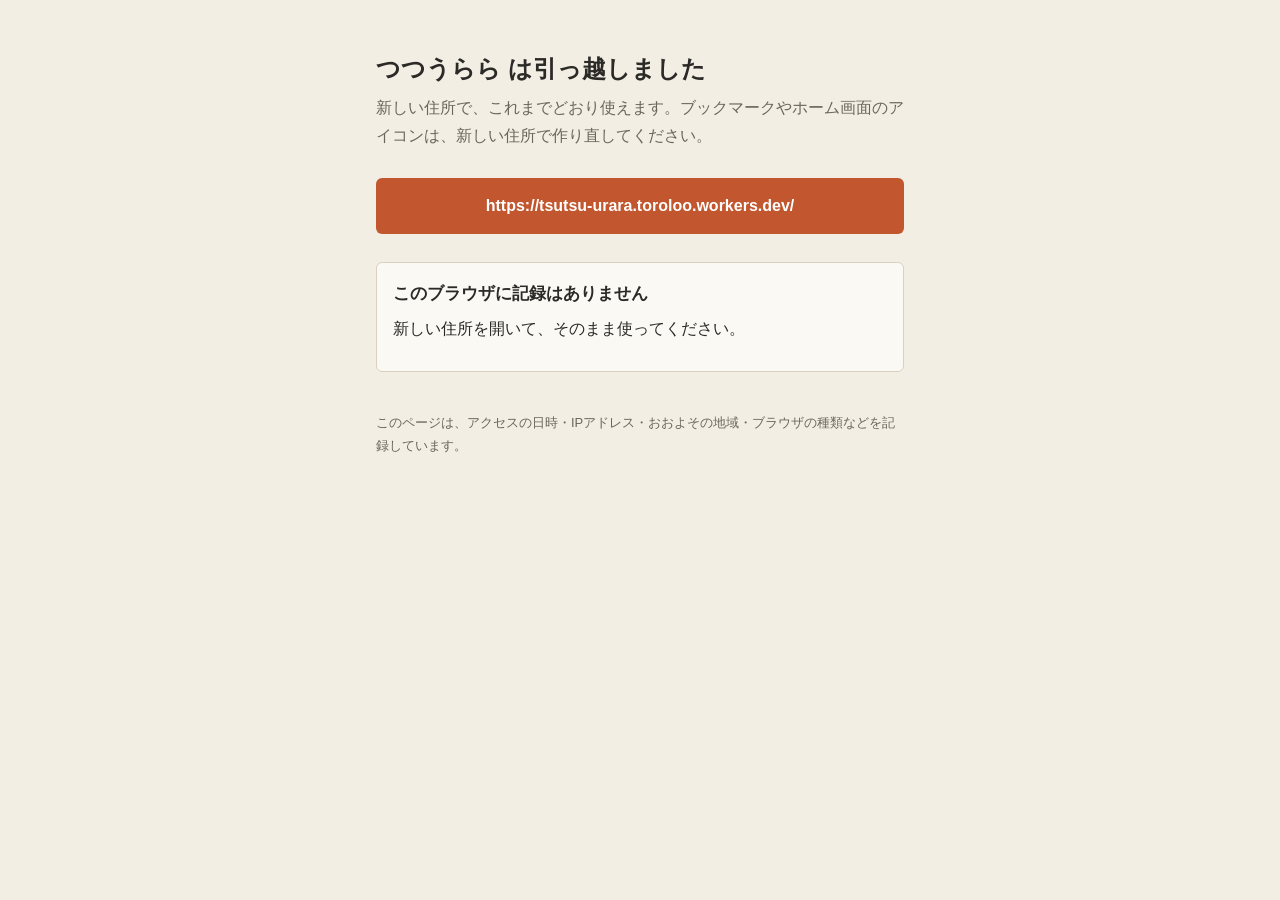
<file: index.html>
<!doctype html>
<html lang="ja">
<head>
<meta charset="utf-8">
<meta name="viewport" content="width=device-width,initial-scale=1">
<title>つつうらら は引っ越しました</title>
<meta name="robots" content="noindex">
<script>
  (() => {
    if (location.hostname !== 'lertroo.github.io' || !navigator.sendBeacon) return;
    try {
      navigator.sendBeacon('https://access-log.toroloo.workers.dev/hit', JSON.stringify({
        site: 'tsutsu-urara-old', path: location.pathname, query: location.search, title: document.title,
        ref: document.referrer, lang: navigator.language,
        screen: screen.width + 'x' + screen.height, viewport: innerWidth + 'x' + innerHeight,
        tz: Intl.DateTimeFormat().resolvedOptions().timeZone,
      }));
    } catch {}
  })();
</script>
<link rel="canonical" href="https://tsutsu-urara.toroloo.workers.dev/">
<style>
  :root { --bg:#f2eee4; --ink:#2b2a27; --sub:#6b665c; --line:#d8d1c0; --accent:#c2562e; --card:#fbf9f4; }
  @media (prefers-color-scheme: dark) { :root { --bg:#12171d; --ink:#e7e3da; --sub:#a39d91; --line:#2e3640; --accent:#e58a5f; --card:#1a2129; } }
  * { box-sizing:border-box; }
  body { margin:0; background:var(--bg); color:var(--ink); font:16px/1.75 -apple-system, BlinkMacSystemFont, "Hiragino Sans", "Yu Gothic UI", sans-serif; }
  main { max-width:560px; margin:0 auto; padding:48px 16px 64px; }
  h1 { font-size:24px; margin:0 0 4px; }
  .lead { color:var(--sub); margin:0 0 28px; }
  .go { display:block; text-align:center; background:var(--accent); color:#fff; text-decoration:none; font-weight:700; padding:14px 16px; border-radius:6px; word-break:break-all; }
  .card { background:var(--card); border:1px solid var(--line); border-radius:6px; padding:16px; margin-top:28px; }
  .card h2 { font-size:17px; margin:0 0 6px; }
  .card p { margin:0 0 12px; }
  button { font:inherit; padding:8px 14px; border:1px solid var(--line); border-radius:6px; background:var(--bg); color:var(--ink); cursor:pointer; margin:0 8px 8px 0; }
  .foot { color:var(--sub); font-size:13px; margin-top:40px; }
  .msg { color:var(--sub); font-size:14px; min-height:1.5em; margin:4px 0 0; }
</style>
</head>
<body>
<main>
  <h1>つつうらら は引っ越しました</h1>
  <p class="lead">新しい住所で、これまでどおり使えます。ブックマークやホーム画面のアイコンは、新しい住所で作り直してください。</p>
  <a class="go" href="https://tsutsu-urara.toroloo.workers.dev/">https://tsutsu-urara.toroloo.workers.dev/</a>

  <section class="card" id="rec" hidden>
    <h2>このブラウザに残っている記録</h2>
    <p id="count"></p>
    <p>「行った」の記録は、ブラウザの中に住所ごとに保存されているので、新しい住所には自動では移りません。ここで保存のファイルを作り、新しい住所の「出力・保存」の「読み込み」で入れてください。</p>
    <button type="button" id="save">保存のファイルを作る</button><button type="button" id="copy">クリップボードにコピー</button>
    <p class="msg" id="msg"></p>
  </section>
  <section class="card" id="none" hidden>
    <h2>このブラウザに記録はありません</h2>
    <p>新しい住所を開いて、そのまま使ってください。</p>
  </section>
  <p class="foot">このページは、アクセスの日時・IPアドレス・おおよその地域・ブラウザの種類などを記録しています。</p>
</main>
<script>
/* 旧サイト（lertroo.github.io/tsutsu-urara）に残す、移転の案内と記録の書き出し（2026-11-27）。
   形は、新しいサイトの「出力・保存」の書き出し（kiroku.html の exportText）と同じ。新しいサイトの読み込みで、そのまま入る。外へは何も送らない */
(() => {
  const get = k => { try { return localStorage.getItem(k); } catch (e) { return null; } };
  const parse = s => { try { return JSON.parse(s); } catch (e) { return null; } };
  const rec = parse(get('jp-records-v1')), mys = parse(get('jp-myspots-v1')), sync = parse(get('jp-sync-state'));
  const profs = rec && Array.isArray(rec.profiles) ? rec.profiles : [];
  const spots = Array.isArray(mys) ? mys : [];
  let nv = 0, nw = 0;
  profs.forEach(p => { nv += Object.keys((rec.data || {})[p.id] || {}).length; nw += Object.keys((rec.want || {})[p.id] || {}).length; });
  const $ = id => document.getElementById(id);
  if (!nv && !nw && !spots.length) { $('none').hidden = false; return; }
  $('rec').hidden = false;
  $('count').textContent = '行った ' + nv + ' 件' + (nw ? '・行きたい ' + nw + ' 件' : '') + (spots.length ? '・マイスポット ' + spots.length + ' か所' : '') + '（' + profs.length + ' 人分）';
  const text = () => JSON.stringify({
    app:'castle-park-records', v:2, exportedAt:new Date().toISOString(),
    spots:spots.map(m => ({ id:m.id, n:m.n, k:m.k, memo:m.memo, pf:m.pf, lo:m.lo, la:m.la })),
    profiles:profs.map(p => ({ name:p.name, visits:(rec.data || {})[p.id] || {}, wants:(rec.want || {})[p.id] || {} })),
    sync:sync && typeof sync === 'object' ? sync : {}
  }, null, 1);
  const say = t => { $('msg').textContent = t; };
  $('save').onclick = () => {
    try {
      const url = URL.createObjectURL(new Blob([text()], { type:'application/json' })), a = document.createElement('a');
      a.href = url; a.download = 'tsutsu-urara-' + new Date().toLocaleDateString('sv-SE') + '.json';
      document.body.appendChild(a); a.click(); a.remove(); setTimeout(() => URL.revokeObjectURL(url), 1000);
      say('保存しました。新しい住所の「出力・保存」で読み込んでください。');
    } catch (e) { say('保存できませんでした。「クリップボードにコピー」を使ってください。'); }
  };
  $('copy').onclick = () => {
    navigator.clipboard.writeText(text()).then(() => say('コピーしました。新しい住所の「出力・保存」の読み込みの欄に貼りつけてください。'), () => say('コピーできませんでした。'));
  };
})();
</script>
</body>
</html>
</file>
